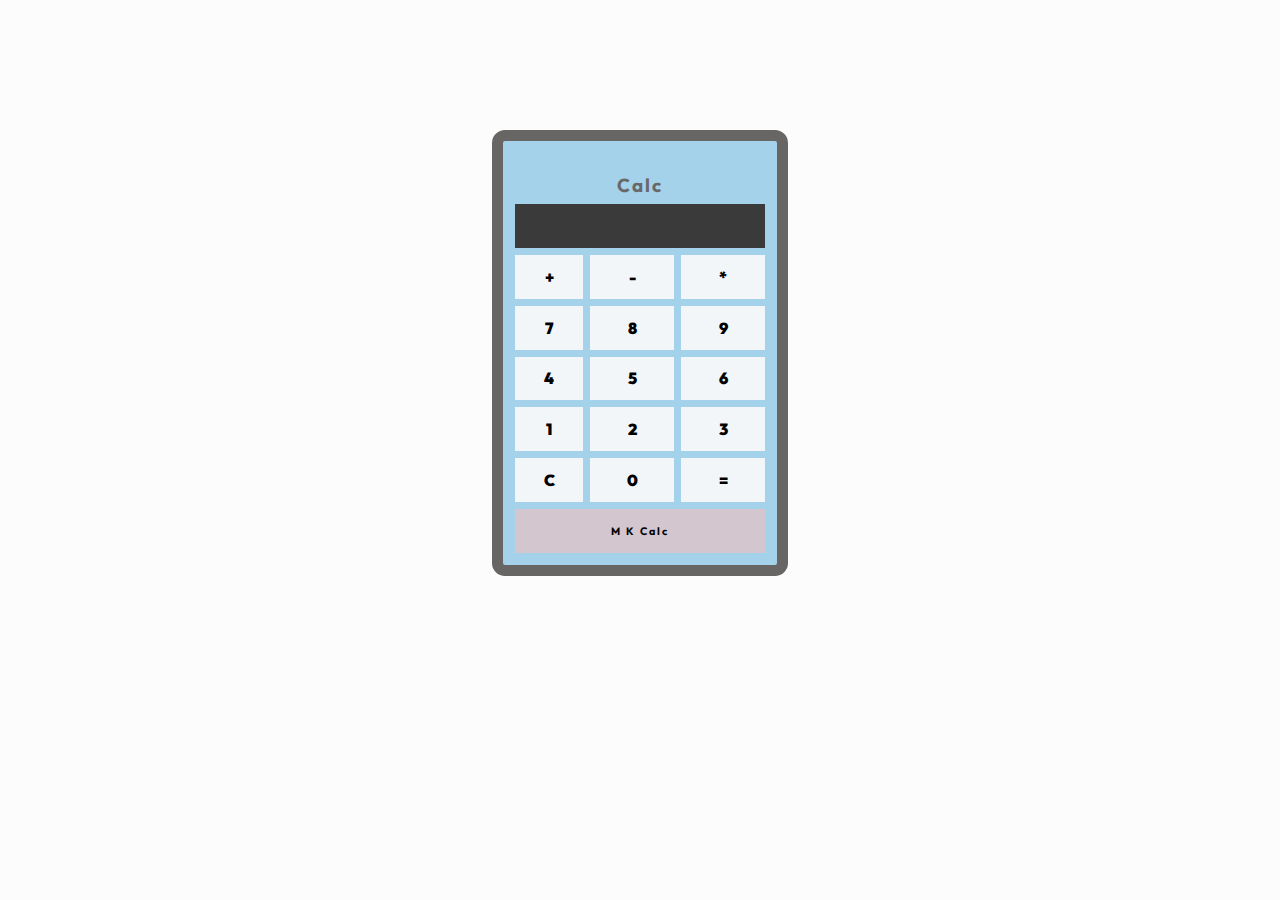
<file: Calculator/index.html>
<!DOCTYPE html>
<html lang="en">
<head>
    <meta charset="UTF-8">
    <meta name="viewport" content="width=device-width, initial-scale=1.0">
    <link rel="stylesheet" href="index.css">
    <link rel="preconnect" href="https://fonts.googleapis.com">
<link rel="preconnect" href="https://fonts.gstatic.com" crossorigin>
<link href="https://fonts.googleapis.com/css2?family=Open+Sans:ital,wght@0,300;1,800&family=Outfit:wght@400;700&family=Rajdhani:wght@300;700&display=swap" rel="stylesheet">
    <title>Document</title>
</head>
<body>
    
    <div class="container">
        <div class=" heading"><center><h3 class="change">Calc</h3></center></div>
        <div class="items display"><h3 class="dis-text"></h3></div>
        <div class="items arithmetic"><a  class="clicked">+</a></div>
        <div class="items arithmetic"><a  class="clicked">-</a></div>
        <div class="items arithmetic"><a  class="clicked">*</a></div>
        <div class="items arithmetic"><a  class="clicked">7</a></div>
        <div class="items arithmetic"><a  class="clicked">8</a></div>
        <div class="items arithmetic" ><a  class="clicked">9</a></div>
        <div class="items arithmetic"><a  class="clicked">4</a></div>
        <div class="items arithmetic"><a  class="clicked">5</a></div>
        <div class="items arithmetic"><a  class="clicked">6</a></div>
        <div class="items arithmetic"><a  class="clicked">1</a></div>
        <div class="items arithmetic"><a  class="clicked">2</a></div>
        <div class="items arithmetic"><a  class="clicked">3</a></div>
        <div class="items arithmetic"><a  class="clicked">C</a></div>
        <div class="items arithmetic"><a  class="clicked">0</a></div>
        <div class="items arithmetic"><a  class="clicked">=</a></div>
        <div class="items arithmetic-base " ><h6><center>M K Calc</center></h6></div>
        <script src="index.js"></script>
    </div>
</body>
</html>
</file>
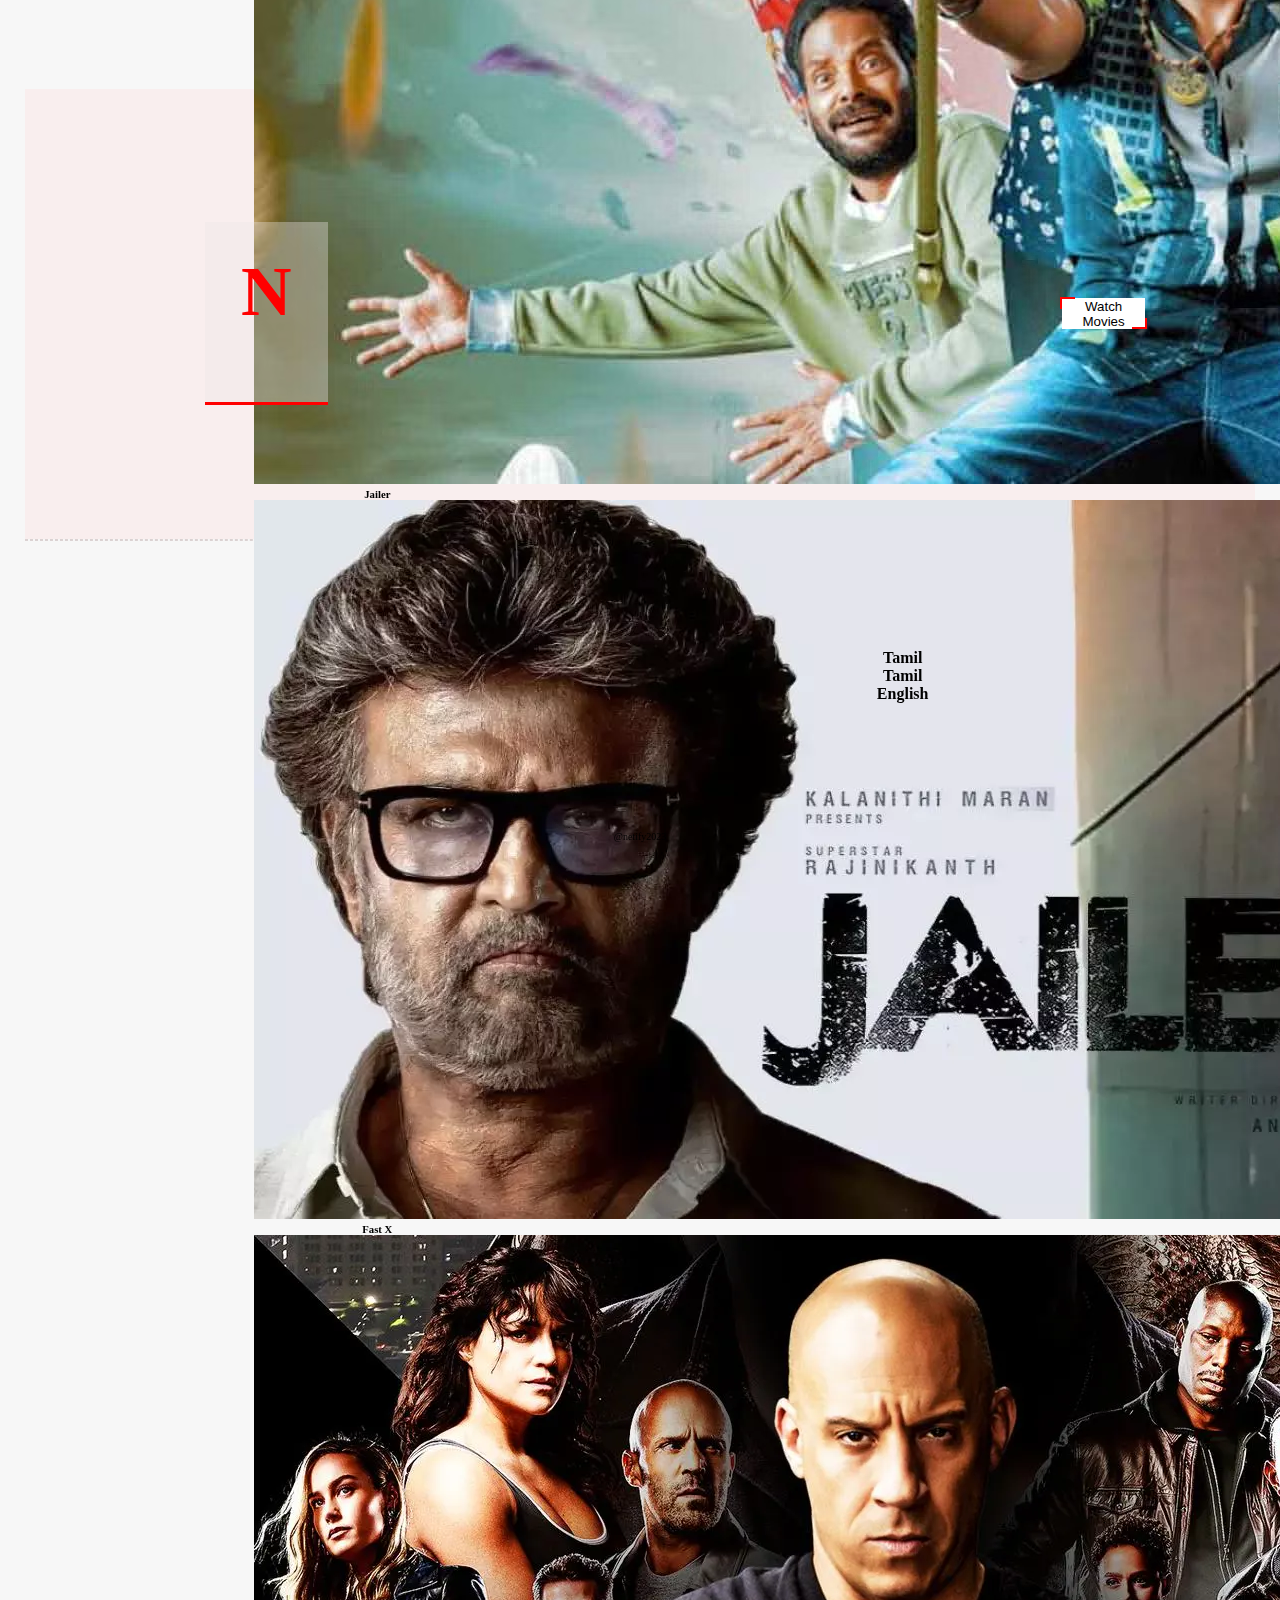
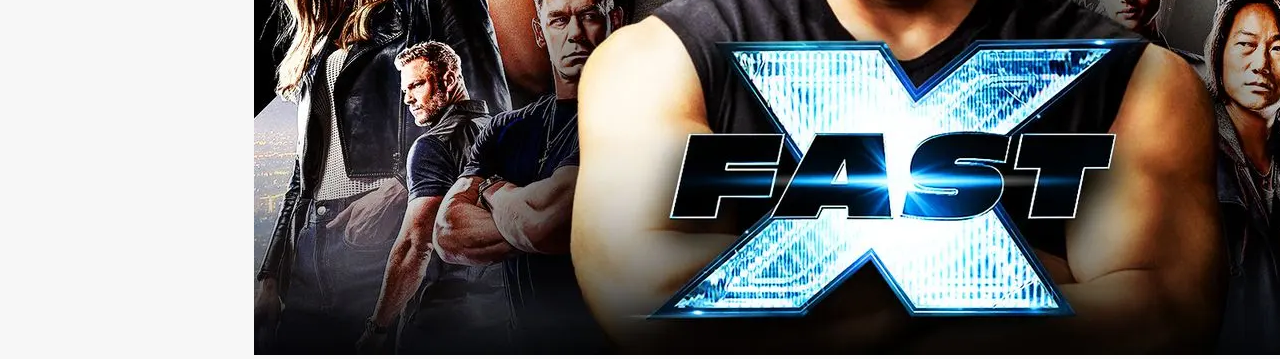
<file: landingpage/index.html>
<!DOCTYPE html>
<html lang="en">
<head>
    <meta charset="UTF-8">
    <meta name="viewport" content="width=device-width, initial-scale=1.0">
    <link href="https://cdn.jsdelivr.net/npm/bootstrap@5.3.1/dist/css/bootstrap.min.css" rel="stylesheet" integrity="sha384-4bw+/aepP/YC94hEpVNVgiZdgIC5+VKNBQNGCHeKRQN+PtmoHDEXuppvnDJzQIu9" crossorigin="anonymous">
    <link href="https://unpkg.com/aos@2.3.1/dist/aos.css" rel="stylesheet">
    <link rel="stylesheet" href="index.css">
    
   
    <title>Netify</title>
</head>
<body>
    <div class="header container-fluid">
        <div class="netify">
            <h1 class="netify-h1">N<span style="display: inline-block;"><h5>ETIFY</h4></span> </h5>
            <hr>
        </div>
       
        
    </div>

    <div class="container-fluid netify-background">
        <div data-aos="zoom-in" data-aos-duration="3000" class="background-color">
        <h1 >N</h1>
        </div>
        <p>Netify offers a wide selection of movies that can be enjoyed with family and friends, and the best part is that it's all for free. The movies are available in multiple languages, and are categorized by stars, genres, and more</p>
        <div class="watch container-fluid">
          <button class="movies">Watch Movies </button>
        </div>
   
    </div>


    <hr class="hr">
    <div class="List">
        <div  id="carouselExampleSlidesOnly" class="carousel carousel-fade" data-bs-ride="carousel">
            <div class="carousel-inner">
              <div class="carousel-item active" data-bs-interval="3000">
                <h6 style="text-align: center;">DD Return</h6>
                <img src="Image/filmcompanion_2023-07_eca39b06-7a98-4b48-b47b-cbd93296955b_D2.avif" class="d-block w-100" alt="...">
              </div>
    
              <div class="carousel-item "  data-bs-interval="3000">
                <h6 style="text-align: center;">Jailer</h6>
                <img src="Image/142196-jail.webp" class="d-block w-100" alt="...">
              </div>
              <div class="carousel-item" data-bs-interval="3000">
                <h6 style="text-align: center;">Fast X</h6>
                <img src="Image/when-will-fast-furious-10-start-streaming.webp" class="d-block w-100" alt="...">
              </div>
            </div>
          </div>

          <div  id="carouselExampleSlidesOnly" class="carousel carousel-fade" data-bs-ride="carousel">
            <div  class="carousel-inner">
              <div class="carousel-item active" data-bs-interval="3000">
                <h4>Tamil</h4>
              </div>
              <div class="carousel-item" data-bs-interval="3000">
                <h4>Tamil</h4>
              </div>
              <div class="carousel-item" data-bs-interval="3000">
                <h4>English</h4>
              </div>
            </div>
         </div>
        </div>
        <footer>
          <div class="footer container-fluid">
            @netify2023            
          </div>
        </footer>
        <script src="https://cdn.jsdelivr.net/npm/bootstrap@5.3.1/dist/js/bootstrap.bundle.min.js" integrity="sha384-HwwvtgBNo3bZJJLYd8oVXjrBZt8cqVSpeBNS5n7C8IVInixGAoxmnlMuBnhbgrkm" crossorigin="anonymous"></script>
        <script src="https://unpkg.com/aos@2.3.1/dist/aos.js"></script>
        <script>
          AOS.init();
        </script>
    
</body>
</html>
</file>
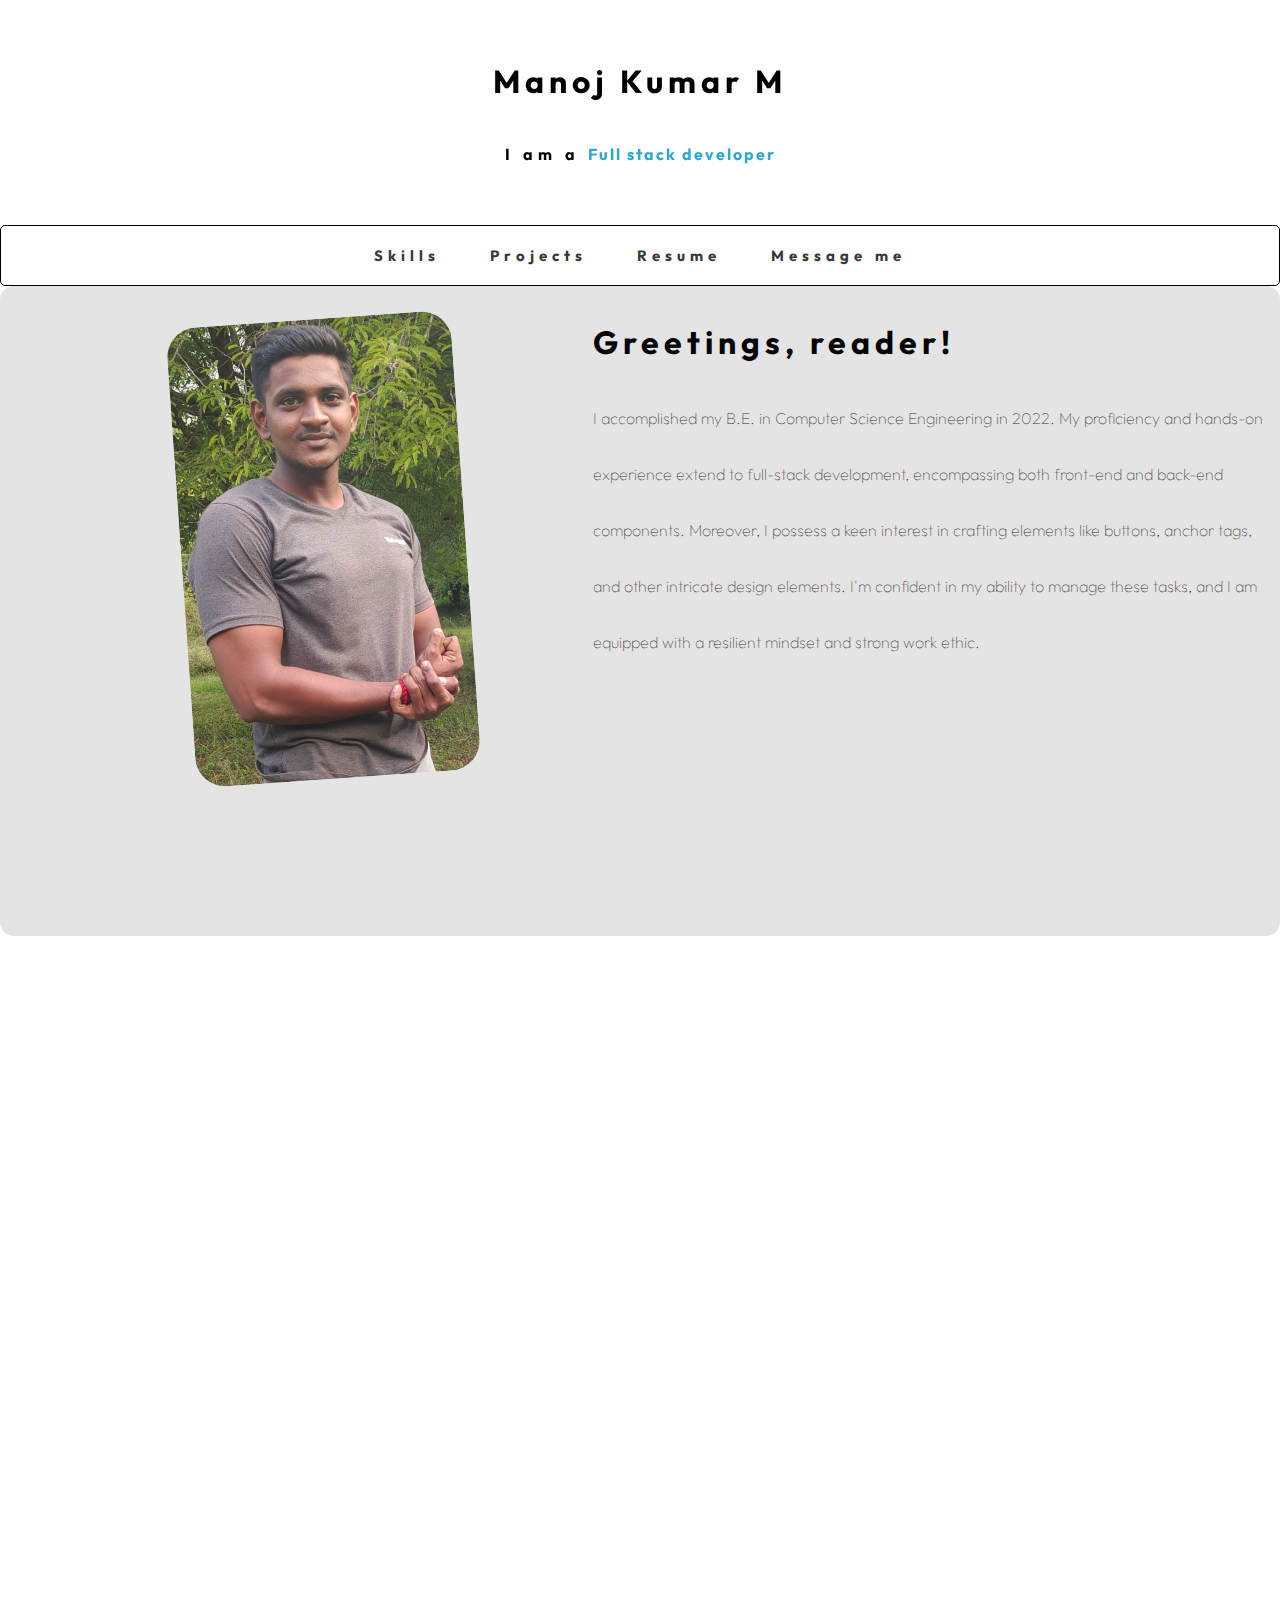
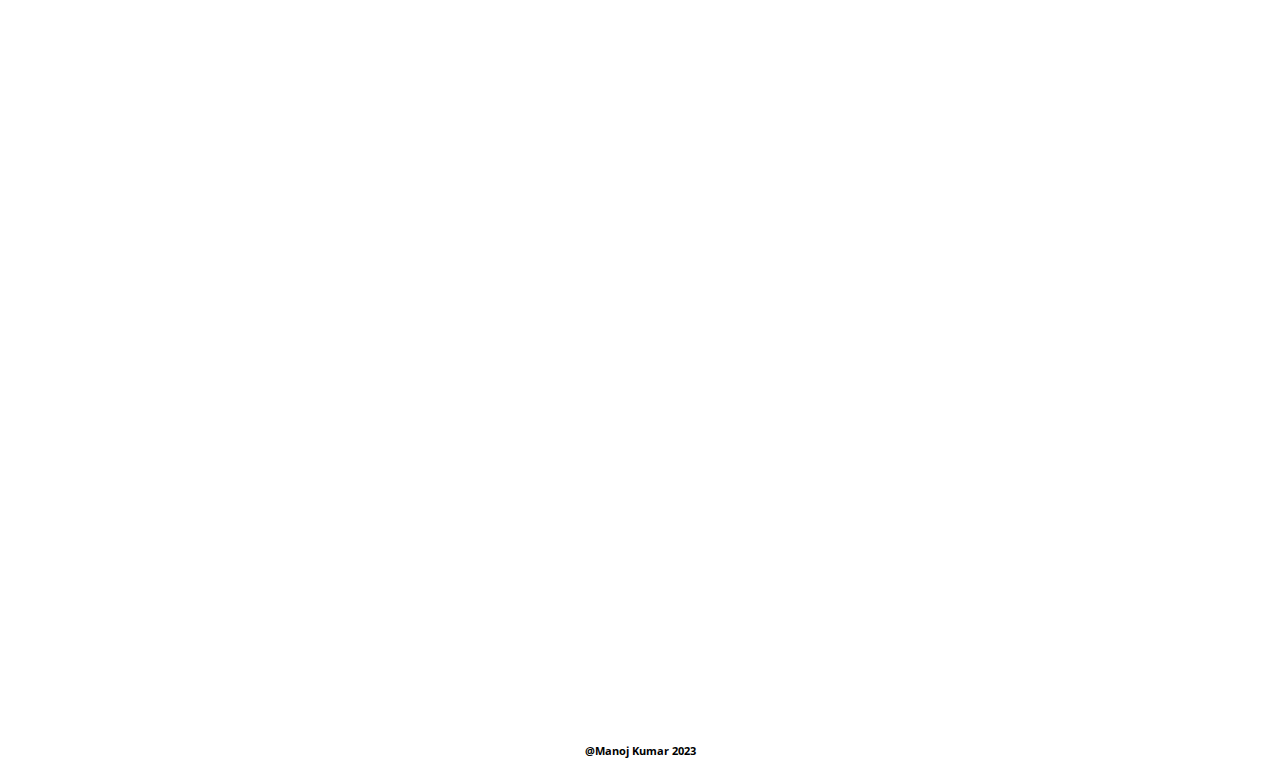
<file: Portfolio/index.html>
<!DOCTYPE html>
<html lang="en">
<head>
    <meta charset="UTF-8">
    <meta name="viewport" content="width=device-width, initial-scale=1.0">
    
    <link rel="stylesheet" href="index.css">
    
    <link rel="preconnect" href="https://fonts.googleapis.com">
<link rel="preconnect" href="https://fonts.gstatic.com" crossorigin>
<link href="https://fonts.googleapis.com/css2?family=Open+Sans:ital,wght@0,300;1,800&family=Outfit:wght@400;700&display=swap" rel="stylesheet">
<link href="https://unpkg.com/aos@2.3.1/dist/aos.css" rel="stylesheet">
    <title>Manoj Kumar M</title>
</head>
<body>
    <header>
    <div   class="head">
        <h1 data-aos="zoom-out" data-aos-duration="500">Manoj Kumar M</h1>
        <h4 data-aos="zoom-out" data-aos-duration="3000">I am  a <span class="web"> Full stack developer</span></h4>
    </div>
    
    <div class="navbar">
        <a href="#skills1"><h4>Skills</h5></a>
        <a href="#projects1"><h4>Projects</h5></a>
        <a href="#resume1"><h4>Resume</h5></a>    
        <a href="#contact1"><h4>Message me</h5></a>
    </div>
    <div  class="image">
        
        <div data-aos="zoom-out" data-aos-duration="2000"><img src="image/photo_2023-08-31_18-21-44.jpg" alt="Profile_photo"></div>
        <div  class="description">
            <h1  class="greeting">Greetings, reader!</h1>
            <p> I accomplished my B.E. in Computer Science Engineering in 2022. My proficiency and hands-on experience extend to full-stack development, encompassing both front-end and back-end components. Moreover, I possess a keen interest in crafting elements like buttons, anchor tags, and other intricate design elements. I'm confident in my ability to manage these tasks, and I am equipped with a resilient mindset and strong work ethic.</p>

        </div>
</div>


    </header>

    <div data-aos="fade-up"  data-aos-duration="2000">
        
    <center  style=" font-family: 'Outfit', sans-serif; letter-spacing: 9px; margin-top: 50px;border: 1px solid rgba(168, 163, 163, 0.204);"><h2>Skills</h2></center>
    <div   class="skills" id="skills1">
        
        <div  data-aos="fade-up"  data-aos-duration="2000" class="sample">

            <h4 >Mern Stack</h4>
            <p class="skills-p">Although I am familiar with node js, express, and mongodb at the back end and have experience with both front and back end development, including flexbox and grids, I practiced by working on a challenge where the required page had to appear on the website. The course I took on the Udemy website with Angelina Yu as the instructor </p>
        </div>
        <div  data-aos="fade-up"  data-aos-duration="2000" class="sample" >
            
            <h4 >Java</h4>
            <p  class="skills-p">I am familiar with basic programming, string issues, arrays, and linear data structures in Java. I consider my skill level to be intermediate, and I have a keen interest in debugging the codes.</p>
        </div>
        <div  data-aos="fade-up"  data-aos-duration="2000" class="sample" >
            <h4 >Apache kafka</h4>
            <p  class="skills-p">Kafka in Apache I am familiar with administrative tasks including setting up Apache and Kafka, managing Zookeeper and Brokers, building User Groups, and Message Production.</p>
        </div>
        <div   data-aos="fade-up"  data-aos-duration="2000" class="sample">
            <h4 >Puppeteer</h4>
            <p  class="skills-p">I am knowledgeable about puppeteer and have used it to do jobs. I learned the program on my own schedule.</p>
        </div>
    </div>
</div>
<div  data-aos="fade-up"  data-aos-duration="2000">
    
    <center style=" border: 1px solid rgba(168, 163, 163, 0.204); font-family: 'Outfit', sans-serif; letter-spacing: 9px;margin-top: 50px; "><h2> Projects</h2></center>
    <div>

        <div class="projects" id="projects1">
        
                <h4>Blue star cable and project</h4>
                <p>It is a website about the internet service providers Tic-fiber and railwire, both of which are offered by the Blue Star cable and fiber network. I was involved in the design of the entire website.</p>
   

                <h4>Machine Learning based DDOS attack detection using LSTM Algorithm </h4>
                <p>This project used a machine learning approach for DDoS attack
                    types classification and prediction for this purpose, used LSTM and
                    CNN classification algorithm</p>
        </div>
    </div>
</div>
<div class="resume" id="resume1" data-aos="fade-up"  data-aos-duration="2000">
    <hr style="width: 100%; border-style: dotted; color: rgb(204, 203, 203);" >
    
    <center><h2 >Look at my resume</h2></center>
    <center><a  href="ManojResumenew.pdf">Click for resume view</a></center>
</div>
<div  data-aos="fade-out" data-aos-duration="2000" >


    <center style=" font-family: 'Outfit', sans-serif; letter-spacing: 5px; margin-top: 50px;"><h2>Include me in your endeavors</h2></center>
    <div class="contact" id="contact1">
        <div>
            <p>If interested, send me a message</p>
            <a href="mailto:manojkumarwork01@gmail.com"><img class="contact-img" src="image/gmail (4).png" alt="gmail_img_clickable"></a>
            
        </div>
        <div>
            <p>Click and couple</p>
            <a href="https://www.linkedin.com/in/manoj-kumar10/"><img  class="contact-img"  src="image/linkedin (1).png" alt="Linkedin_img_clickable"></a>
        </div>
    </div>
</div>
<div>
    
</div>
    <footer >
        <center ><h6>@Manoj Kumar 2023</h6></center>
    </footer>
    <script src="https://unpkg.com/aos@2.3.1/dist/aos.js"></script>
    <script>
        AOS.init();
      </script>
    
</body>
</html>
</file>
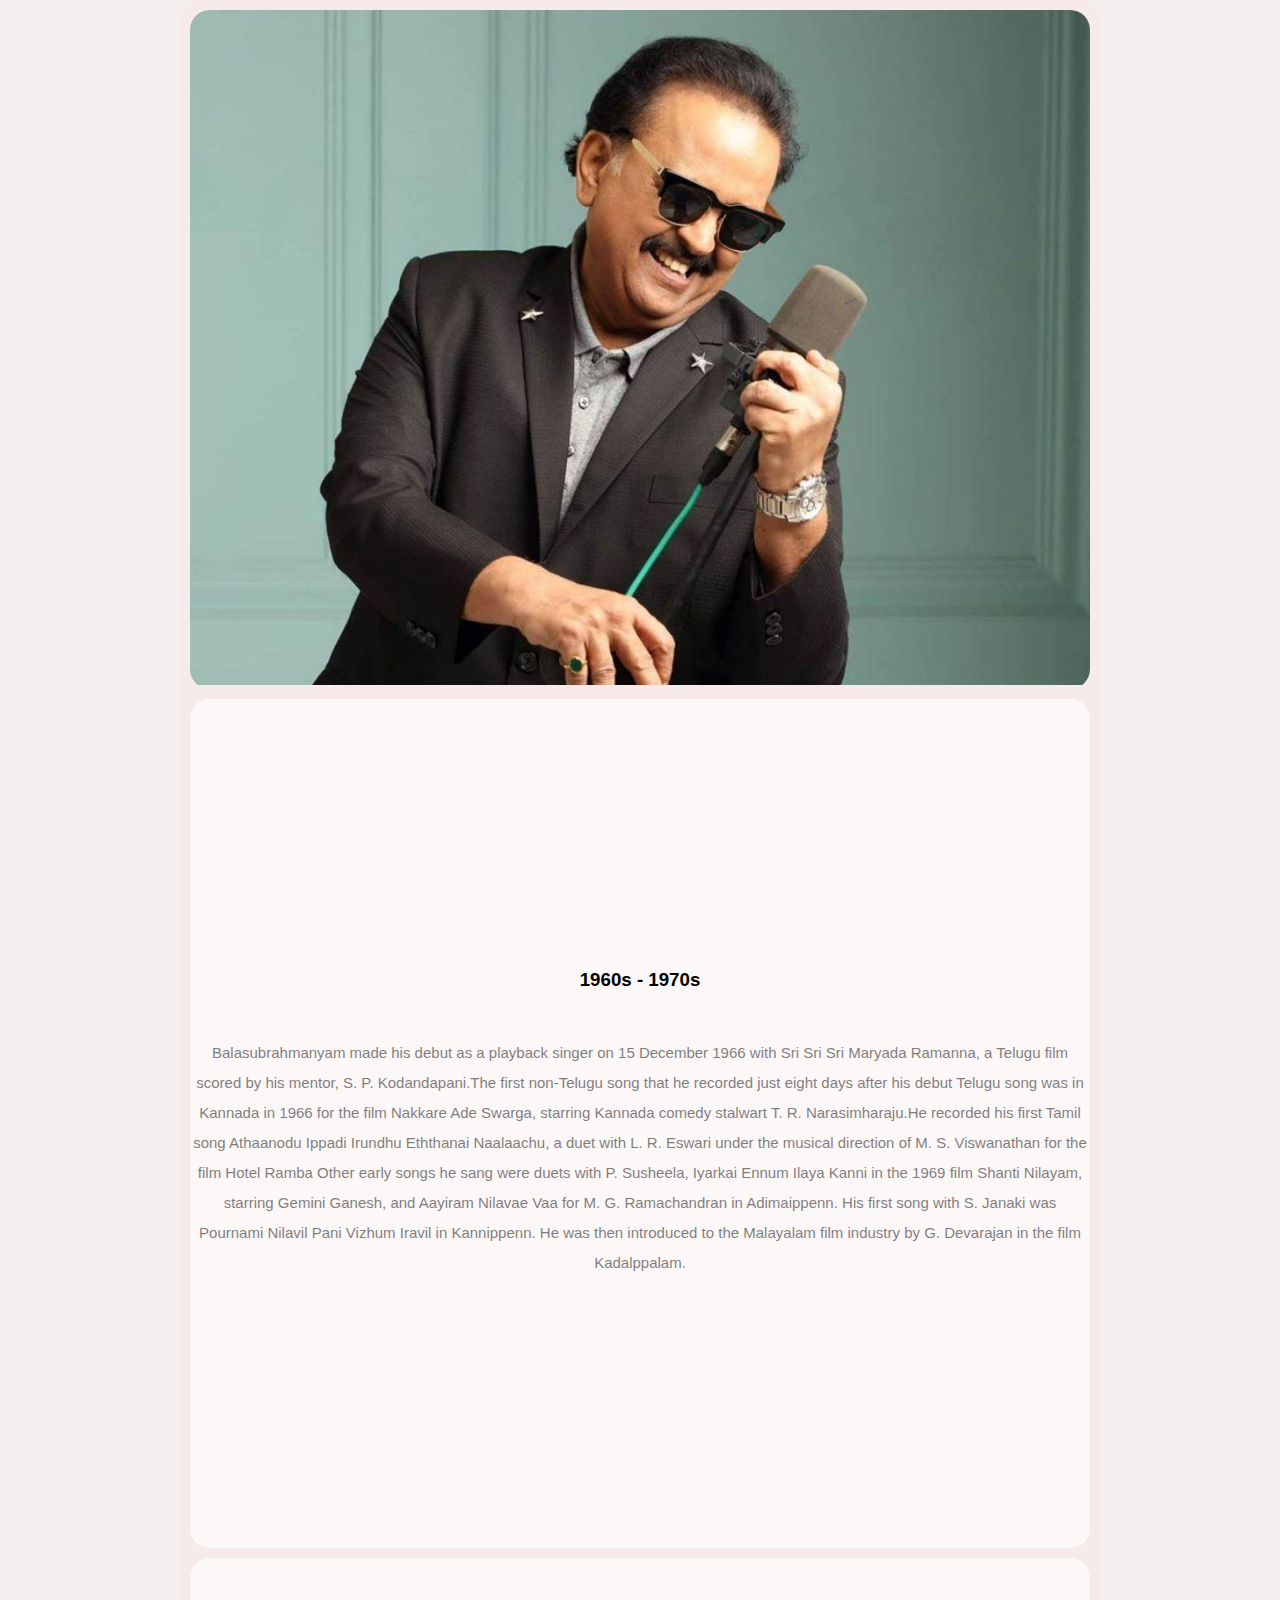
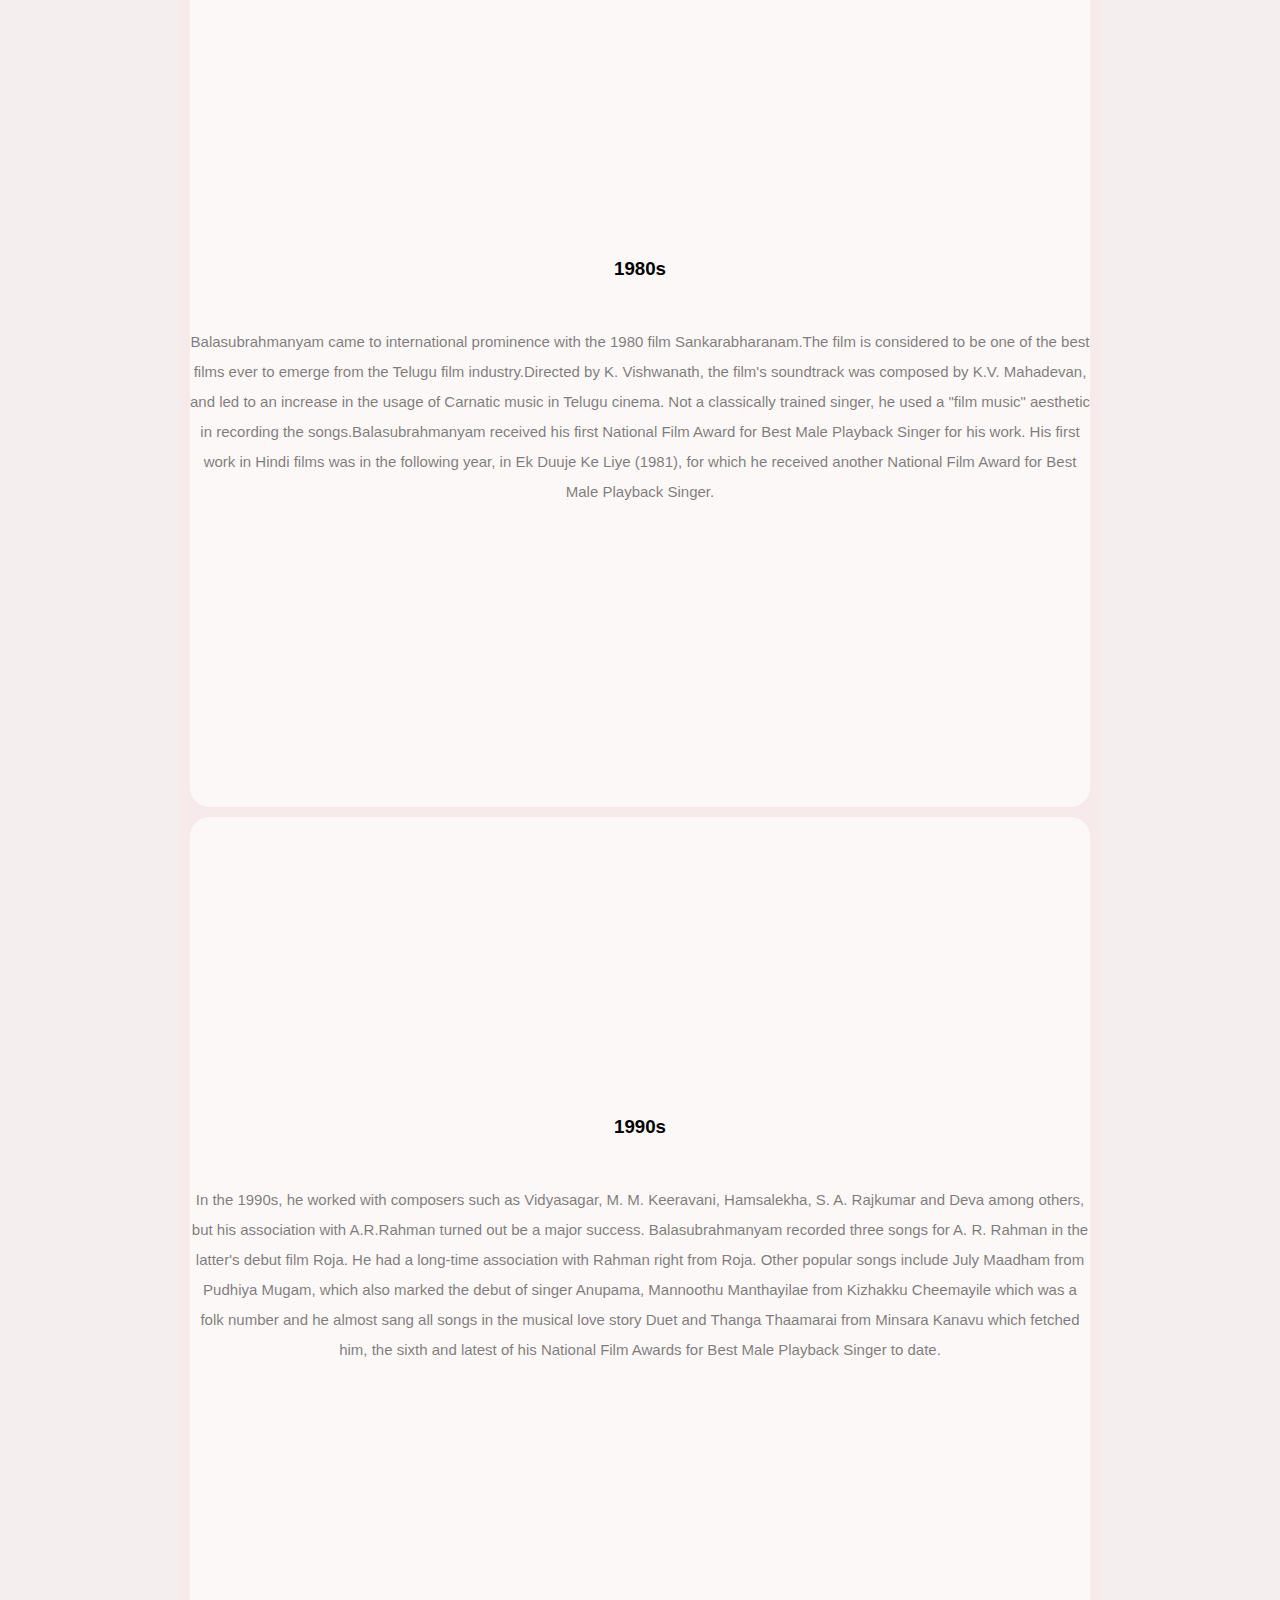
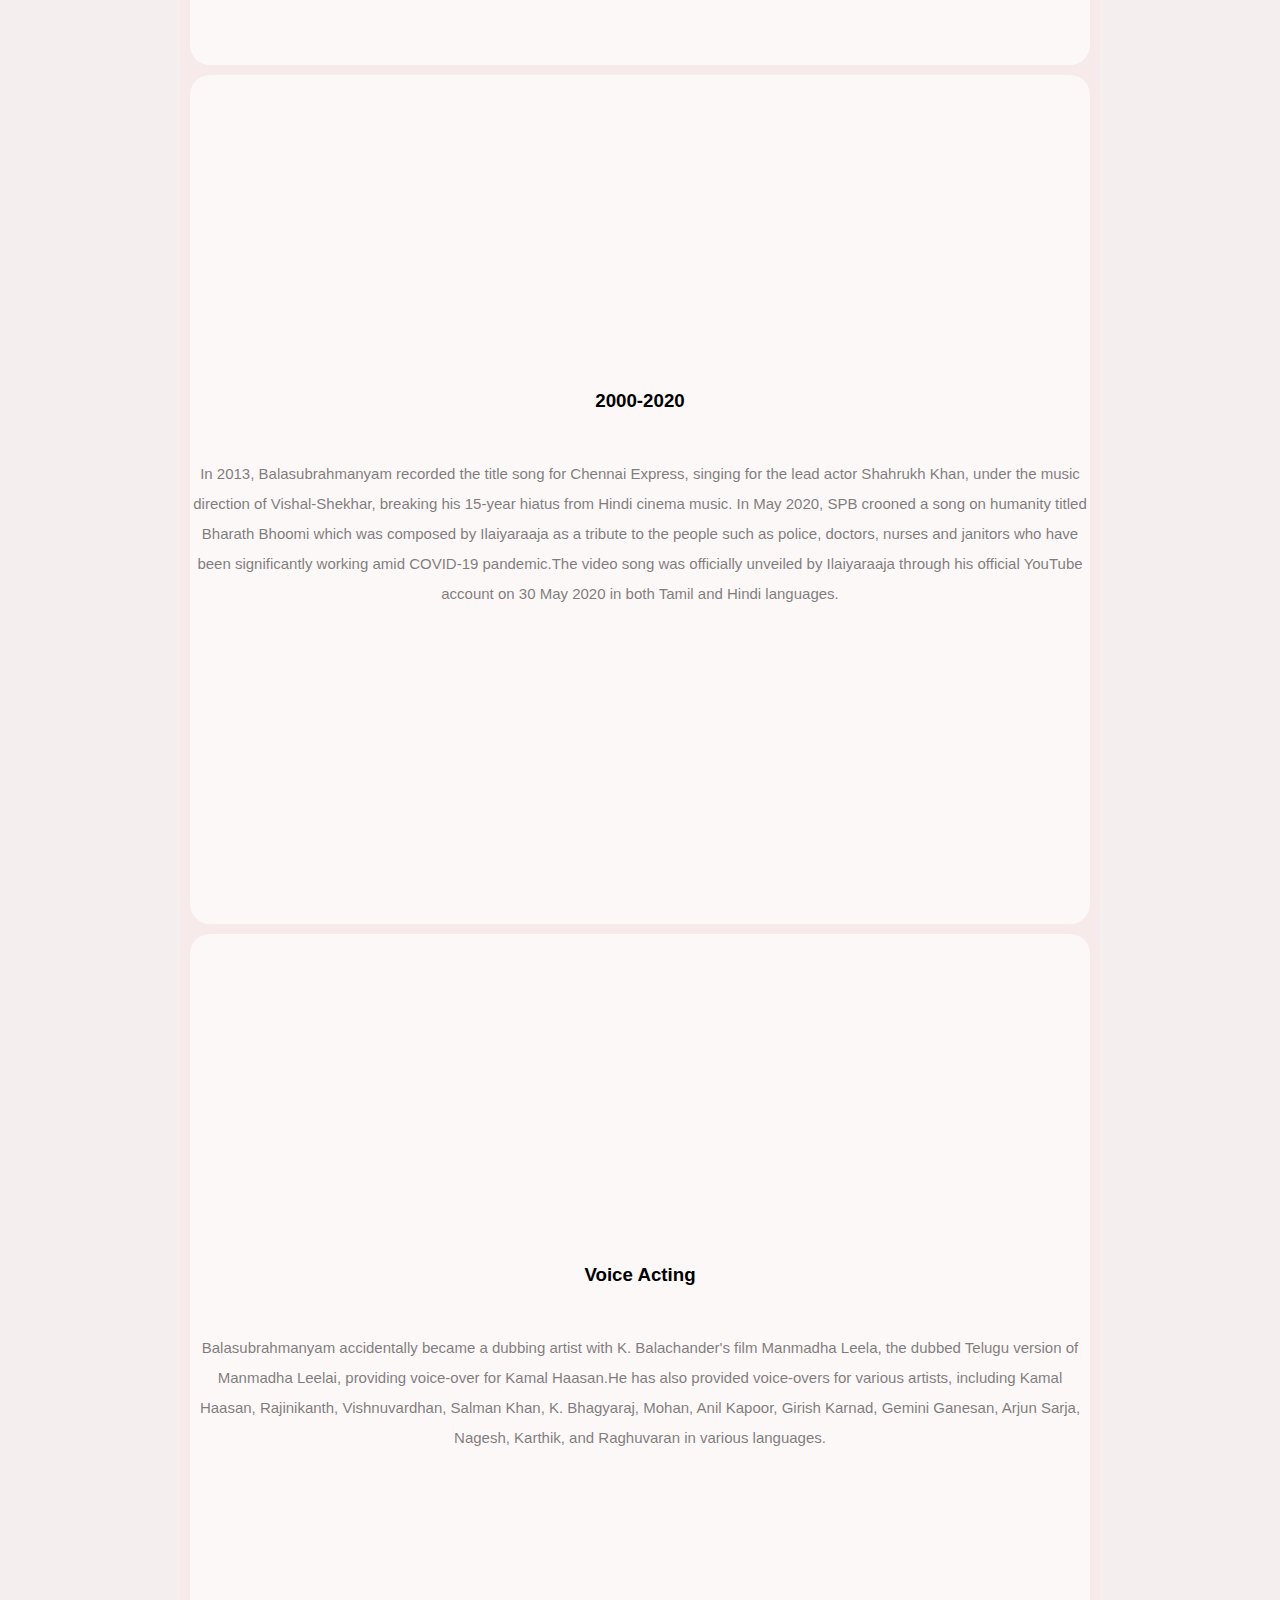
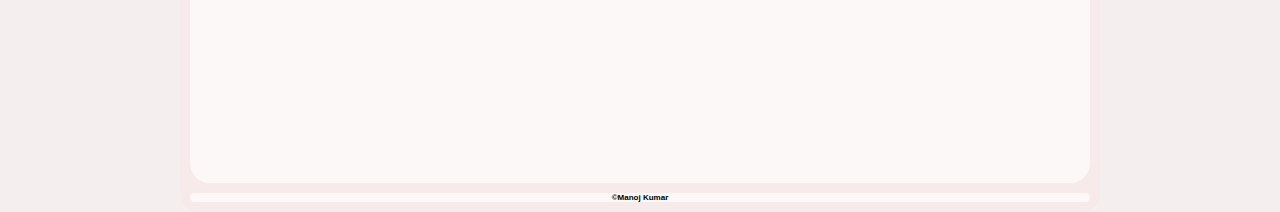
<file: tribute_page/index.html>
<!DOCTYPE html>
<html lang="en">
<head>
    <meta charset="UTF-8">
    <meta name="viewport" content="width=device-width, initial-scale=1.0">
    <link href="https://cdn.jsdelivr.net/npm/bootstrap@5.3.1/dist/css/bootstrap.min.css" rel="stylesheet" integrity="sha384-4bw+/aepP/YC94hEpVNVgiZdgIC5+VKNBQNGCHeKRQN+PtmoHDEXuppvnDJzQIu9" crossorigin="anonymous">
    <link rel="stylesheet" href="index.css">
    <title></title>
</head>
<body>
    
    <div  class="grid-containers ">
        <div  id="play"  class="grids-img">
            <audio id="heartbeat" src="song/vlc-record-2023-09-09-11h13m40s-Panivizhum Iravu - MassTamilan.com-.mp3" preload="auto">
                Your browser does not support the <code>audio</code> element.
            </audio>
            <img class="img" src="images/4725325.jpg" alt="">
            <div class="text">
                <h1 ><center> SP</center> <span style="display: block;">Balasubrahmanyam</span> <span style="display: block;"><center>Tribute</span></center> </h1>
            </div>
        </div>
        <div  class="grids">
            <h3>1960s - 1970s</h3>
            <h5>Balasubrahmanyam made his debut as a playback singer on 15 December 1966 with Sri Sri Sri Maryada Ramanna, a Telugu film scored by his mentor, S. P. Kodandapani.The first non-Telugu song that he recorded just eight days after his debut Telugu song was in Kannada in 1966 for the film Nakkare Ade Swarga, starring Kannada comedy stalwart T. R. Narasimharaju.He recorded his first Tamil song Athaanodu Ippadi Irundhu Eththanai Naalaachu, a duet with L. R. Eswari under the musical direction of M. S. Viswanathan for the film Hotel Ramba
                Other early songs he sang were duets with P. Susheela, Iyarkai Ennum Ilaya Kanni in the 1969 film Shanti Nilayam, starring Gemini Ganesh, and Aayiram Nilavae Vaa for M. G. Ramachandran in Adimaippenn. His first song with S. Janaki was Pournami Nilavil Pani Vizhum Iravil in Kannippenn. He was then introduced to the Malayalam film industry by G. Devarajan in the film Kadalppalam.</h5> 
        </div>
        <div  class="grids">
            <h3>1980s</h3>
            <h5> Balasubrahmanyam came to international prominence with the 1980 film Sankarabharanam.The film is considered to be one of the best films ever to emerge from the Telugu film industry.Directed by K. Vishwanath, the film's soundtrack was composed by K.V. Mahadevan, and led to an increase in the usage of Carnatic music in Telugu cinema. Not a classically trained singer, he used a "film music" aesthetic in recording the songs.Balasubrahmanyam received his first National Film Award for Best Male Playback Singer for his work. His first work in Hindi films was in the following year, in Ek Duuje Ke Liye (1981), for which he received another National Film Award for Best Male Playback Singer.</h5>
        </div>
        <div class="grids">
            <h3>1990s</h3>
             <h5>In the 1990s, he worked with composers such as Vidyasagar, M. M. Keeravani, Hamsalekha, S. A. Rajkumar and Deva among others, but his association with A.R.Rahman turned out be a major success. Balasubrahmanyam recorded three songs for A. R. Rahman in the latter's debut film Roja. He had a long-time association with Rahman right from Roja. Other popular songs include July Maadham from Pudhiya Mugam, which also marked the debut of singer Anupama, Mannoothu Manthayilae from Kizhakku Cheemayile which was a folk number and he almost sang all songs in the musical love story Duet and Thanga Thaamarai from Minsara Kanavu which fetched him, the sixth and latest of his National Film Awards for Best Male Playback Singer to date.</h5>
        </div>
        <div class="grids">
            <h3>2000-2020</h3>
            <h5> In 2013, Balasubrahmanyam recorded the title song for Chennai Express, singing for the lead actor Shahrukh Khan, under the music direction of Vishal-Shekhar, breaking his 15-year hiatus from Hindi cinema music.
In May 2020, SPB crooned a song on humanity titled Bharath Bhoomi which was composed by Ilaiyaraaja as a tribute to the people such as police, doctors, nurses and janitors who have been significantly working amid COVID-19 pandemic.The video song was officially unveiled by Ilaiyaraaja through his official YouTube account on 30 May 2020 in both Tamil and Hindi languages.</h5>
        </div>
        <div class="grids">
            <h3>Voice Acting</h3>
           <h5> Balasubrahmanyam accidentally became a dubbing artist with K. Balachander's film Manmadha Leela, the dubbed Telugu version of Manmadha Leelai, providing voice-over for Kamal Haasan.He has also provided voice-overs for various artists, including Kamal Haasan, Rajinikanth, Vishnuvardhan, Salman Khan, K. Bhagyaraj, Mohan, Anil Kapoor, Girish Karnad, Gemini Ganesan, Arjun Sarja, Nagesh, Karthik, and Raghuvaran in various languages.</h5>
        </div>
        <div class="grids">
           <h6 style="font-size: 8px;">©Manoj Kumar</h6>
        </div>        
        

   

    </div>
    <script src="https://cdn.jsdelivr.net/npm/bootstrap@5.3.1/dist/js/bootstrap.bundle.min.js" integrity="sha384-HwwvtgBNo3bZJJLYd8oVXjrBZt8cqVSpeBNS5n7C8IVInixGAoxmnlMuBnhbgrkm" crossorigin="anonymous"></script>
    <script src="index.js"></script>
</body>
</html>
</file>
<file: Calculator/index.css>
*{
    margin: 0;
    padding: 0;
}
body{
    display: flex;
    justify-content: center;
    align-items: center;
    background-color: rgba(203, 217, 206, 0.08);
}
.heading{
    margin-top: 20px;
    letter-spacing: 2px;
    font-family: 'Outfit', sans-serif;
    grid-column: span 9;
    color: rgb(105, 103, 103);
}
.container{
    border-radius: 13px;
    border: 11px solid rgb(104, 101, 101);
    position: relative;
    top: 130px;
    width: 250px;
    height: 400px;;
    display: grid;
    grid-template-rows: 0.2fr 0.2fr 0.2fr 0.2fr 0.2fr 0.2fr 0.2fr 0.2fr;
    grid-template-columns: 0.1fr 0.3fr 0.3fr 0.3fr 0.3fr 0.3fr 0.3fr 0.3fr 0.3fr;
    /* grid-template-rows: 0.2fr 0.2fr 0.2fr 0.2fr 0.2fr 0.2fr 0.2fr;
    grid-template-columns: 0.3fr 0.3fr 0.3fr 0.3fr 0.3fr 0.3fr ; */
    gap: 7px;
    padding: 12px;
    background-color: rgba(108, 183, 224, 0.61);
}

.items{
    background-color: rgba(239, 232, 232, 0.701);
    display: flex;
    justify-content: center;
    align-items: center;
}
.display{
    font-family: 'Rajdhani', sans-serif;
    font-weight:300;
    grid-column: span 9;
    background-color: rgb(59, 58, 58);
    color: white;
    letter-spacing: 1.5px;
    word-break: break-all;
}


.arithmetic{
    grid-column: span 3;
    text-align: center;
    
}
.arithmetic-base{
    font-family: 'Outfit', sans-serif;
    letter-spacing: 2px;
    background-color: rgba(234, 192, 192, 0.678);
    grid-column: span 9;
}


.clicked{
    font-family: 'Outfit', sans-serif;
    font-weight:900;
    width: 100%;
    height: 100%;
    display: flex;
    justify-content: center;
    align-items: center;
    background-color: rgba(255, 255, 255, 0.674);
    border-color: rgb(255, 255, 255);
    cursor: pointer;
    transition: all 0.2s;
}
.clicked:hover{
    background-color: grey;
}
a{
    text-decoration: none;
   
}
a:visited{
    color: black;
}
.dynamic_text{
    width: 100%;
    height: 100%;
    background-color: red;
}
@media only screen and (min-width: 202px) and (max-width: 255px) {
    .container{
        margin-top: 50px;
        border-radius: 13px;
        width: 300px;
        height: 300px;
        padding: 10px;
    }
  }
  @media only screen and (min-width: 100px) and (max-width: 202px) {
    .container{
        margin-top: 90px;
        border-radius: 13px;
        width: 150px;
        height: 300px;
        padding: 10px;
    }
    .heading{
        font-size: 12px;
    }
  }
</file>
<file: landingpage/index.css>
*{
    margin: 0;
    padding: 0;
}
body {
    background-color: rgba(56, 56, 56, 0.041);
    padding: 25px;
  
    /* background-color: #e3d4d4; */
  }
.header{
    display: flex;
    justify-content: space-evenly;
}
.netify{
color: red;
letter-spacing: 3px;

}
.netify-h1{
    animation: design;
    animation-duration: 2s;
}
@keyframes design{
    0%{
        color: rgb(161, 58, 58);
    }
    25%{
        color: rgb(168, 57, 57);
    }
    50%{
        color: rgb(198, 47, 47);
    }
    100%{
        color: rgb(255, 0, 0);
    }
}




.netify-background{
    margin-top: 2%;
    display: flex;
    height: 50vh;
    justify-content: center;
    text-align: center;
    gap: 2%;
    align-items: center;
    background-color: rgb(249, 238, 238);
    flex-wrap: wrap;   
}
.netify-background p{
    letter-spacing: 1px;
    line-height: 2;
    width:50%;
}
.background-color{
    border-bottom-style:solid;
    border-bottom-color: red;
    width:10%;
    height: 40%;
    background-color: rgba(237, 230, 230, 0.368);
}
.background-color h1{
    font-size: 70px;
    color: red;
    transform: translateY(30px);
}
.watch{
    display: flex;
    justify-content: center;
    align-items: center;
}
.movies{
    transform: translateX(70px);
    border: none;
    padding: 0.5% 1%;
    background-color: rgb(255, 255, 255);
    color: black;
    
    cursor: pointer;
    position: relative;
}
.movies:before{
    content: "";
    position: absolute;
    width: 15%;
    height: 30%;
    top: -3%;
    left: -2%;
    border-top: 2px solid red;
    border-left: 2px solid red;
    transition: all 1s;
}
.movies:after{
    content: "";
    position: absolute;
    width: 15%;
    height: 30%;
    bottom: -1%;
    right: -2%;
    border-bottom: 2px solid red;
    border-right: 2px solid red;
    transition: all 1s;
}
.movies:hover:before,.movies:hover:after{
    height: 100%;
    width: 100%;
}

.hr{
    border: 1px dashed rgb(219, 210, 210);
    width: 100%;
}
.List{
    display: flex;
    height: 30vh;
    gap: 50px;
    justify-content: space-evenly;
    align-items: center;
}

.carousel{
width: 20%;
text-align: center;
}
.carousel-item{
    transition: transform 1s ease-in-out;
}

.footer{
    margin-top: 20px;
    font-size: 10px;
    display: flex;
    justify-content: center;
    align-items: center;
}
@media only screen and (min-width: 727px) and (max-width: 823px) {
    .netify-background{
        gap: 10%;
    }
    .movies{
        transform: translateX(65px);
    }
    .carousel{
        width: 40%;
    }
    .List{
        gap: 0px;
    }

  }  
  @media only screen and (min-width: 439px) and (max-width: 727px) {
    .netify-background p{
        width: 70%;
    }
    .movies{
        transform: translateX(10px);
    }
    .background-color{
        visibility: hidden;
    }
    .carousel{
        width: 40%;
        text-align: center;
        }

  }  
  @media only screen and (min-width: 320px) and (max-width: 439px) {
    .netify-background p{
        width: 85%;
        line-height: 2;
        letter-spacing: 0px;
    }
    .movies{
        transform: translateX(10px);
    }
    .background-color{
        visibility: hidden;
    }
    .carousel{
        width: 40%;
        text-align: center;
        }


  }  
  @media only screen and (min-width: 237px) and (max-width: 320px) {
    .netify-background{
        flex-direction: column;
    }
    .netify-background p{
        width: 100%;
        line-height: 1.5;
        letter-spacing: 0px;
    }
    .movies{
        transform: translateX(2px);
    }
    .background-color{
        width: 0%;
        height: 0%;

    }
    .background-color h1{
        font-size: 0px;
        transform: translateY(0px);
        
    }
    .carousel-item h4{
        font-size: 12px;
    }
    .carousel{
        width: 100%;
        }
        .List{
            flex-direction: column;
        }

  }  
  @media only screen and (min-width: 100px) and (max-width: 237px) {
    body{
        padding: 0px;
    }
    .netify-background{
        flex-direction: column;
    }
    .netify-background p{
        width: 100%;
        line-height: 1.2;
        letter-spacing: 0px;
    }
    .movies{
        font-size: 12px;
        transform: translateX(1px);
        padding: 0% 0%;

    }
    
    .background-color{
        width: 0%;
        height: 0%;

    }
    .background-color h1{
        font-size: 0px;
        transform: translateY(0px);
        
    }
    .List{
        flex-direction: column;
        gap: 0px;
    }
    .carousel{
        width: 100%;
        }
        .carousel-item h4{
            font-size: 14px;
        }


  }
</file>
<file: Portfolio/index.css>
body{
    padding: 0;
    margin: 0;
    box-sizing: border-box;
    font-family: 'Open Sans', sans-serif;
}
.head{
  
    display: flex;
    justify-content: center;
    align-items: center;
    flex-direction: column;
    height: 25vh;
    
     /* background-color: rgb(227, 227, 227); */
    

    font-family: 'Outfit', sans-serif;
    letter-spacing: 5px;
    border-radius: 15px;
    
}
.web{

    color: rgb(50, 167, 206); 
    letter-spacing: 2px;
}
.navbar{
    border: 1px solid rgb(0, 0, 0);
    border-radius: 5px;
    display: flex;
    justify-content: center;
    align-items: center;
    flex-wrap: wrap;
    gap: 50px;
    font-family: 'Outfit', sans-serif;
    font-size: 15px;
    letter-spacing: 5px;
}
.navbar a h4{
    color: rgb(56, 55, 55);
}
.image{
    display: flex;
    justify-content:flex-start;
    flex-direction: row;
    background-color: rgb(214 214 214 / 66%);
    /* 1st background-image: linear-gradient(to right, #cfc8c800, #e3e3e3); */
    border-radius: 14px;
    /* org background-color: rgba(186, 194, 197, 0.653); */
    align-items: flex-start;
    padding: 10px;
    height: 70vh;  
}

.image div img{
    margin-top: 4%;
    margin-left: 30%;
    width: 50%;
    opacity: 1;
    transform: rotate(-4deg);
    border-radius: 30px;
    
}
.description{
    width: 100%;
    flex-wrap: wrap;
    margin-left: 1%;
    color: rgb(6, 6, 6);
    letter-spacing: 5px;
    line-height: 1.6;
}

.greeting{
    width: 100%;
    font-family: 'Outfit', sans-serif;
}
.description p{
    width: 100%;
    letter-spacing: 0px;
    line-height: 3.5;
    font-family: 'Outfit', sans-serif;
    font-weight: 100;

    color: rgb(49, 44, 44);
}

img{
    width: 100%;
    border-radius: 20px;
}
.skills{
    
    position: relative;
    display: flex;
    background-color: rgba(255, 255, 255, 0.701);
    flex-wrap: wrap;
    text-align: center;
    align-items: center;
    justify-content: center;

}
.sample{
    width: 900px;   
    letter-spacing: 1px;
    font-family: 'Outfit', sans-serif;
}
.skills-p{
    line-height: 2;
    font-family: 'Outfit', sans-serif;
    font-weight: 100;
    color: rgba(41, 39, 39, 0.641);
}


.projects{
    background-color: rgb(255, 255, 255);
    display: flex;
    align-items: center;
    text-align: center;
    flex-direction: column;
    flex-wrap: wrap;
}
.projects h4{
    font-family: 'Outfit', sans-serif;
}
.projects p{
    font-family: 'Outfit', sans-serif;
    
    color: rgba(41, 39, 39, 0.641);
}
.resume center a{
    margin-top: 10px;
    color: black;
    line-height: 3;
    transition: all 1s;
    padding: 10px;
    border: 1px solid rgb(238, 238, 238);
    border-radius: 9px;
    
}
.resume center a:hover{
    border-radius: 9px;
    color: white;
    background-color: rgba(123, 122, 122, 0.632);
}


.contact{
    display: flex;
    justify-content: space-around;
    align-items: center;
    text-align: center;    
}
.contact div p{
    font-family: 'Outfit', sans-serif;
    font-weight: 100;
    color: rgba(41, 39, 39, 0.641);
}

.contact-img{
    width: 33px;
}

a{
    text-decoration: none;
}
a:visited { 
    text-decoration: none; 
    color: rgb(0, 0, 0)
   }

 
  @media only screen and (min-width: 763px) and (max-width: 1019px) {
    .image
    {
    flex-direction: column;
    text-align: center;
    align-items: center;
    }
    .image div img{
        transform: rotate(0deg);
        margin-top: 0%;
        margin-left: 0%;
        width: 20%;

    }
    .description{
        margin-top: 0%;
        color: rgb(6, 6, 6);
    }
    
    .description p{
        margin-left: 0%;
        line-height: 2;
    }
    

  }  
  @media only screen and (min-width: 439px) and (max-width: 763px) {
    .navbar{
        gap: 20px;
        font-size: 13px;
    
    }
    .image
    {
    flex-direction: column;
    text-align: center;
    align-items: center;
    }
    .image div img{
        transform: rotate(0deg);
        margin-top: 0%;
        margin-left: 0%;
        width: 20%;

    }
    .description{
        margin-top: 0%;
        margin-left: 0%;
        color: rgb(6, 6, 6);
        letter-spacing: 0px;
    }
    
    .description p{
        line-height: 2;
        
    }
    

  }
  
 @media only screen and (min-width: 306px) and (max-width:439px) {
    .head{
        font-size: 13px;
        letter-spacing: 1px;
        border-radius: 15px;
        
    }
    .web{
        letter-spacing: 1px;
    }
    .navbar{
        gap: 100%;
        font-size: 12px;
        
    
    }

    .image
    {
    flex-direction: column;
    text-align: center;
    align-items: center;
    }
    .image div img{
        transform: rotate(0deg);
        margin-top: 0%;
        margin-left: 0%;
        width: 30%;

    }
    .description{

        margin-top: 0%;
        margin-left: 0%;
        color: rgb(6, 6, 6);
        letter-spacing: 0px;

    }
    
    .description p{
        line-height: 1.5;
        
    }
    

  }
    
 @media only screen and (min-width: 210px) and (max-width:308px) {
    .head{
        font-size: 11px;
        letter-spacing: 0px;
        border-radius: 15px;
        
    }
    .web{
        letter-spacing: 0px;
    }
    .navbar{
        font-size: 12px;
        gap: 100%;
    
    }
    .image
    {
    flex-direction: column;
    text-align: center;
    align-items: center;
    }
    .image div img{
        transform: rotate(0deg);
        margin-top: 0%;
        margin-left: 0%;
        width: 45%;

    }
    .description{
        font-size: 85%;
        margin-top: 0%;
        margin-left: 0%;
        color: rgb(6, 6, 6);
        letter-spacing: 0px;
    }
    
    .description p{
        line-height: 1.3;
        
    }
    

  }
  @media only screen and (min-width: 100px) and (max-width:220px) {
    .head{
        font-size: 11px;
        letter-spacing: 0px;
        border-radius: 15px;
        
    }
    .web{
        letter-spacing: 0px;
    }
    .navbar{
        font-size: 12px;
        gap: 100%;
    
    }
    .image
    {
    flex-direction: column;
    text-align: center;
    align-items: center;
    }
    .image div img{
        transform: rotate(0deg);
        margin-top: 0%;
        margin-left: 0%;
        width: 50%;

    }
    .description{
        font-size: 74%;
        margin-top: 0%;
        margin-left: 0%;
        color: rgb(6, 6, 6);
        letter-spacing: 0px;
    }
    
    .description p{
        line-height: 1.2;
        
    }
    

  }
</file>
<file: tribute_page/index.css>
* {
    margin: 0;
    padding: 0;
  }
  body {
    display: flex;
    justify-content: center;
    align-items: center;
    background-color: rgba(211, 188, 188, 0.247);
    font-family: "Josefin Sans", sans-serif;
  }
  .grid-containers {
    border-radius: 20px;
    padding: 10px;
    gap: 10px;
    width: 100vh;
    height: auto;
    background-color: rgba(248, 231, 231, 0.614);
    display: grid;
  
    /* grid-template-columns: 100fr 100fr; */
    grid-template-rows: 4fr 5fr 5fr 5fr 5fr 5fr;
  }
  .grids-img {
    border-radius: 20px;
    overflow: hidden;
    width: 100%;
    position: relative;
  }
  .img {
    width: 100%;
    transition: all 1s;
  }
  h3 {
    font-family: "Franklin Gothic Medium", "Arial Narrow", Arial, sans-serif;
    font-weight: 700;
    display: flex;
    justify-content: center;
    align-items: center;
    margin-bottom: 20px;
  }
  
  h5 {
    font-weight: 500;
    margin-top: 3%;
    text-align: center;
    line-height: 2;
    font-size: 15px;
    opacity: 0.5;
    transition: all 1s;
  }
  h5:hover {
    opacity: 1;
    color: rgb(67, 65, 65);
  }
  .text {
    position: absolute;
    width: 100%;
    height: 100%;
    top: 0;
    left: 0;
    display: flex;
    justify-content: center;
    align-items: center;
    color: rgb(255, 253, 253);
    opacity: 0;
    transition: all 1s;
  }
  .text h1{
    line-height: 2;
  }
  .grids-img:hover .text {
    opacity: 1;
    letter-spacing: 15px;
    background-color: rgba(0, 0, 0, 0.5);
  }
  
  .grids-img:hover .img {
    transform: scale(1.4) rotate(-15deg);
  }
  .grids {
    display: flex;
    letter-spacing: 10x;
    justify-content: center;
    flex-direction: column;
    align-items: center;
    color: black;
    border-radius: 20px;
    width: 100%;
    background-color: rgba(255, 255, 255, 0.671);
    transition: all 1s;
  }
  .grids:hover {
    transform: scale(1.4);
    color: black;
    background-color: rgb(255, 255, 255);
  }
  @media only screen and (min-width:903px) and (max-width:1035px){
    .grids-img{

    }
    .grids:hover{
      transform: scale(1.2);
    }

  }
  @media only screen and (min-width:812px) and (max-width:903px){

    .grids:hover{
      transform: scale(1.1);
    }

  }
  @media only screen and (min-width:724px) and (max-width:812px){
    .grid-containers{
      width: 80vh;

    }
    .text h1{
      font-size: 21px;
    }

    h5{
      font-size: 13px;
    }

    .grids:hover{
      transform: scale(1.2);
    }

  }
  @media only screen and (min-width:577px) and (max-width:724px){
    .grid-containers{
      width: 60vh;
    }
    h5{
      font-size: 12px;
    }
    .text h1{
      font-size: 15px;
    }
    .grids-img:hover .text {
      opacity: 1;
      letter-spacing: 10px;
      background-color: rgba(0, 0, 0, 0.5);
    }
    .grids-img:hover .text {
      opacity: 1;
      letter-spacing: 15px;
      background-color: rgba(0, 0, 0, 0.5);
    }

    .grids:hover{
      transform: scale(1.3);
    }

  }
  @media only screen and (min-width:460px) and (max-width:577px){
    .grid-containers{
      width: 50vh;
      grid-template-rows: 0.5fr 1fr 1fr 1fr 1fr 1fr;
    }
    h5{
      font-size: 12px;
    }
    .text h1{
      font-size: 15px;
    }
    .grids-img:hover .text {
      opacity: 1;
      letter-spacing: 8px;
      background-color: rgba(0, 0, 0, 0.5);
    }

    .grids:hover{
      transform: scale(1.2);
    }

  }
  @media only screen and (min-width:323px) and (max-width:460px){
    .grid-containers{
      width: 40vh;
      grid-template-rows: 0.4fr 1fr 1fr 1fr 1fr 1fr;
    }
    h3{
      font-size: 13px;
    }
    h5{
      font-size: 9px;
    }
    .text h1{
      font-size: 14px;
    }
    .grids-img:hover .text {
      opacity: 1;
      letter-spacing: 5px;
      background-color: rgba(0, 0, 0, 0.5);
    }

    .grids:hover{
      transform: scale(1.1);
    }

  }
  @media only screen and (min-width:220px) and (max-width:323px){
    .grid-containers{
      width: 100vh;
      grid-template-rows: 0.3fr 1fr 1fr 1fr 1fr 1fr;
    }
    h3{
      font-size: 13px;
    }
    h5{
      font-size: 9px;
    }
    .text h1{
      font-size: 14px;
    }
    .grids-img:hover .text {
      opacity: 1;
      letter-spacing: 4px;
      background-color: rgba(0, 0, 0, 0.5);
    }

    .grids:hover{
      transform: scale(1.1);
    }

  }
  @media only screen and (min-width:100px) and (max-width:220px){
    .grid-containers{
      width: 100vh;
      grid-template-rows: 0.2fr 1fr 1fr 1fr 1fr 1fr;
    }
    h3{
      font-size: 13px;
    }
    h5{
      font-size: 9px;
    }
    .text h1{
      font-size: 14px;
    }
    .grids-img:hover .text {
      opacity: 1;
      letter-spacing: 1px;
      background-color: rgba(0, 0, 0, 0.5);
    }

    .grids:hover{
      transform: scale(1.1);
    }

  }
</file>
